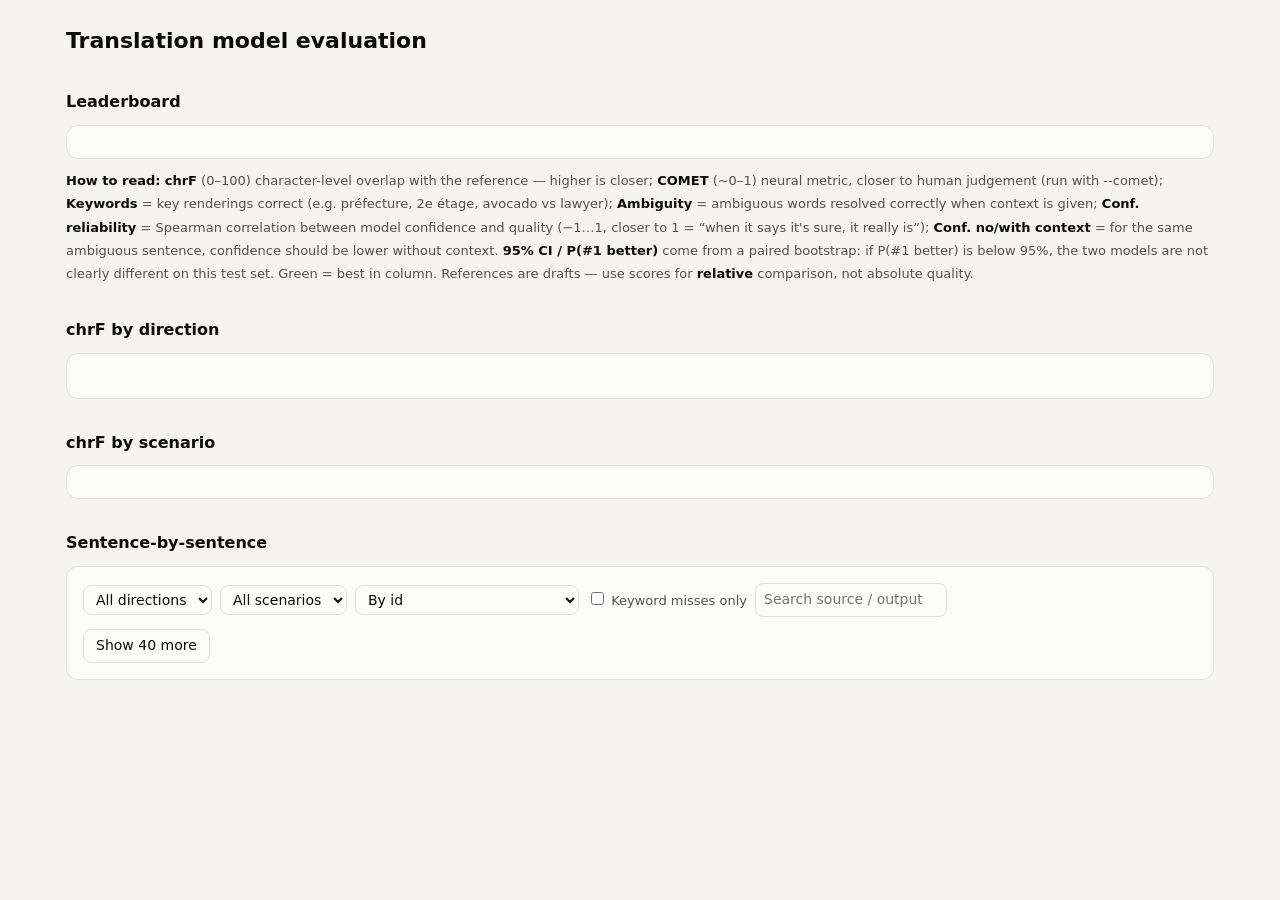
<file: scripts/report_template.html>
<!doctype html>
<html lang="en">
<head>
<meta charset="utf-8">
<meta name="viewport" content="width=device-width, initial-scale=1">
<title>Translation Eval Report</title>
<style>
:root{
  color-scheme: light;
  --bg:#f5f4f0; --surface-1:#fcfcfb; --ink:#0b0b0b; --ink-2:#52514e; --muted:#85837d; --line:#e4e2dc; --grid:#ecebe6;
  --good:#17803f; --bad:#b42318; --best:#e3f6ea;
  --s1:#2a78d6; --s2:#eb6834; --s3:#1baf7a; --s4:#eda100; --s5:#e87ba4; --s6:#008300; --s7:#6250d6; --s8:#e34948;
  --heat:42,120,214;
}
@media (prefers-color-scheme: dark){
  :root:where(:not([data-theme="light"])){
    color-scheme: dark;
    --bg:#111110; --surface-1:#1a1a19; --ink:#f0efec; --ink-2:#c3c2b7; --muted:#8f8d86; --line:#2d2c2a; --grid:#262523;
    --good:#6fd69a; --bad:#ff8f84; --best:#173826;
    --s1:#3987e5; --s2:#d95926; --s3:#199e70; --s4:#c98500; --s5:#d55181; --s6:#008300; --s7:#9085e9; --s8:#e66767;
    --heat:57,135,229;
  }
}
:root[data-theme="dark"]{
  color-scheme: dark;
  --bg:#111110; --surface-1:#1a1a19; --ink:#f0efec; --ink-2:#c3c2b7; --muted:#8f8d86; --line:#2d2c2a; --grid:#262523;
  --good:#6fd69a; --bad:#ff8f84; --best:#173826;
  --s1:#3987e5; --s2:#d95926; --s3:#199e70; --s4:#c98500; --s5:#d55181; --s6:#008300; --s7:#9085e9; --s8:#e66767;
  --heat:57,135,229;
}
*{box-sizing:border-box}
body{margin:0;background:var(--bg);color:var(--ink);font:14px/1.55 "Segoe UI","Microsoft YaHei UI","PingFang SC",system-ui,sans-serif}
.wrap{max-width:1180px;margin:0 auto;padding:24px 16px 60px}
h1{font-size:22px;margin:0 0 4px}
h2{font-size:16px;margin:32px 0 10px}
.sub{color:var(--ink-2);font-size:13px}
.card{background:var(--surface-1);border:1px solid var(--line);border-radius:12px;padding:16px;overflow-x:auto}
table{border-collapse:collapse;width:100%;font-variant-numeric:tabular-nums}
th,td{padding:7px 10px;text-align:right;border-bottom:1px solid var(--grid);white-space:nowrap}
th{font-weight:600;color:var(--ink-2);font-size:12.5px;cursor:pointer;user-select:none;vertical-align:bottom}
th:first-child,td:first-child{text-align:left}
td.best{background:var(--best);font-weight:600}
.swatch{display:inline-block;width:10px;height:10px;border-radius:3px;margin-right:7px;vertical-align:0}
.legend{display:flex;flex-wrap:wrap;gap:6px 16px;margin-bottom:12px;font-size:12.5px;color:var(--ink-2)}
.bars{display:grid;grid-template-columns:repeat(auto-fit,minmax(230px,1fr));gap:18px}
.bgroup h3{font-size:13px;margin:0 0 8px;color:var(--ink-2);font-weight:600}
.brow{display:grid;grid-template-columns:1fr 46px;align-items:center;gap:8px;height:20px;margin-bottom:2px}
.btrack{position:relative;height:12px}
.bfill{position:absolute;left:0;top:0;bottom:0;border-radius:0 4px 4px 0}
.bval{font-size:12px;color:var(--ink-2);text-align:right;font-variant-numeric:tabular-nums}
.brow:hover .bfill{filter:brightness(1.12)}
.heat td{text-align:center;min-width:70px}
.help{font-size:13px;color:var(--ink-2);line-height:1.8}
.help b{color:var(--ink)}
.filters{display:flex;flex-wrap:wrap;gap:8px;margin-bottom:12px;align-items:center}
.filters select,.filters input{font:inherit;color:inherit;background:var(--surface-1);border:1px solid var(--line);border-radius:8px;padding:5px 8px}
.item{border-top:1px solid var(--line);padding:12px 0}
.item:first-child{border-top:0}
.ihead{display:flex;gap:8px;align-items:baseline;flex-wrap:wrap}
.iid{font-size:12px;color:var(--muted)}
.isrc{font-size:15px;font-weight:500}
.iref{color:var(--ink-2);font-size:13px}
.ictx{color:var(--muted);font-size:12.5px;margin:2px 0}
.hyps{display:grid;grid-template-columns:max-content 1fr max-content max-content max-content;gap:3px 12px;margin-top:6px;align-items:baseline;font-size:13.5px}
.hm{color:var(--ink-2);font-size:12px;white-space:nowrap}
.num{font-variant-numeric:tabular-nums;color:var(--ink-2);font-size:12px;text-align:right}
.ok{color:var(--good);font-weight:700}.ng{color:var(--bad);font-weight:700}
.badge{display:inline-block;font-size:11.5px;padding:0 6px;border-radius:999px;font-weight:600;font-variant-numeric:tabular-nums}
.badge.hi{background:#e3f6ea;color:#17803f}.badge.mid{background:#fff3d6;color:#9a6200}.badge.lo{background:#fde4e1;color:#b42318}.badge.na{background:#eceae4;color:#6e6e73}
.more{margin-top:10px}
button{font:inherit;color:inherit;background:var(--surface-1);border:1px solid var(--line);border-radius:8px;padding:5px 12px;cursor:pointer}
#tip{position:fixed;pointer-events:none;background:#222;color:#fff;font-size:12px;padding:5px 8px;border-radius:6px;opacity:0;transition:opacity .1s;z-index:9}
@media (max-width:640px){ .hyps{grid-template-columns:1fr} .hm{margin-top:6px} }
</style>
</head>
<body>
<div class="wrap">
  <h1>Translation model evaluation</h1>
  <div class="sub" id="meta"></div>

  <h2>Leaderboard</h2>
  <div class="card"><table id="lb"></table></div>
  <div class="help" style="margin-top:10px">
    <b>How to read:</b>
    <b>chrF</b> (0–100) character-level overlap with the reference — higher is closer;
    <b>COMET</b> (~0–1) neural metric, closer to human judgement (run with --comet);
    <b>Keywords</b> = key renderings correct (e.g. préfecture, 2e étage, avocado vs lawyer);
    <b>Ambiguity</b> = ambiguous words resolved correctly when context is given;
    <b>Conf. reliability</b> = Spearman correlation between model confidence and quality (−1…1, closer to 1 = “when it says it's sure, it really is”);
    <b>Conf. no/with context</b> = for the same ambiguous sentence, confidence should be lower without context.
    <b>95% CI / P(#1 better)</b> come from a paired bootstrap: if P(#1 better) is below 95%, the two models are not clearly different on this test set.
    Green = best in column. References are drafts — use scores for <b>relative</b> comparison, not absolute quality.
  </div>

  <h2>chrF by direction</h2>
  <div class="card"><div class="legend" id="legend"></div><div class="bars" id="bars"></div></div>

  <h2>chrF by scenario</h2>
  <div class="card"><table class="heat" id="heat"></table></div>

  <h2>Sentence-by-sentence</h2>
  <div class="card">
    <div class="filters">
      <select id="fDir"><option value="">All directions</option></select>
      <select id="fCat"><option value="">All scenarios</option></select>
      <select id="fSort">
        <option value="id">By id</option>
        <option value="spread">Largest disagreement first</option>
        <option value="worst">Lowest average score first</option>
      </select>
      <label class="sub"><input type="checkbox" id="fMiss"> Keyword misses only</label>
      <input id="fQ" placeholder="Search source / output">
      <span class="sub" id="fCount"></span>
    </div>
    <div id="items"></div>
    <div class="more"><button id="moreBtn">Show 40 more</button></div>
  </div>
</div>
<div id="tip"></div>
<script>
const DATA = /*__DATA__*/null;
const $ = s => document.querySelector(s);
const esc = s => String(s ?? '').replace(/[&<>"']/g, c => ({'&':'&amp;','<':'&lt;','>':'&gt;','"':'&quot;',"'":'&#39;'}[c]));
const CAT = {interview:'Interview', work:'Workplace', daily:'Daily life', street:'Street', slang:'Slang/memes', asr:'ASR noise', ambiguity:'Ambiguity', english:'English'};
const models = DATA.summaries.map(s => s.model);
const color = m => `var(--s${(DATA.meta.models.indexOf(m) % 8) + 1})`;   // colour follows the model, never its rank
const short = m => m.replace('hf.co/tencent/', '').replace('-GGUF', '');
const f = (v, d=1) => v == null ? '—' : (+v).toFixed(d);
const pct = v => v == null ? '—' : Math.round(v*100) + '%';
const cls = v => v == null ? 'na' : v >= .8 ? 'hi' : v >= .6 ? 'mid' : 'lo';

$('#meta').textContent = (DATA.meta.rescore_of ? `Rescored from run ${DATA.meta.rescore_of} · ` : '') + `${DATA.meta.time} · test set ${DATA.meta.testset} (${DATA.meta.testset_hash}) · ${DATA.meta.n_items} sentences × ${models.length} models · glossary ${DATA.meta.glossary?'on':'off'}`;

/* ---------- leaderboard ---------- */
const COLS = [
  ['model','Model',null], ['chrf_avg','chrF',1,1], ['chrf_ci','95% CI',0,0,'ci'], ['p_best_better','P(#1 better)',0,0,'pct'], ['comet_avg','COMET',3,1], ['keyword_acc','Keywords',0,1,'pct'],
  ['ambiguity_ctx_acc','Ambiguity',0,1,'pct'], ['conf_vs_chrf','Conf. reliability',2,1],
  ['conf_amb_no_ctx','Conf. no ctx',0,0,'pct'], ['conf_amb_ctx','Conf. with ctx',0,0,'pct'],
  ['first_token_s','First token (s)',2,-1], ['latency_s','Mean (s)',2,-1], ['latency_p90_s','P90 (s)',2,-1], ['errors','Errors',0,-1],
];
let sortKey = 'chrf_avg', sortDir = -1;
function drawLB(){
  const rows = [...DATA.summaries].sort((a,b) => ((a[sortKey] ?? -1e9) - (b[sortKey] ?? -1e9)) * sortDir);
  const best = {};
  for (const [k,, , dir] of COLS){ if (!dir) continue;
    const vals = DATA.summaries.map(s => s[k]).filter(v => v != null); if (!vals.length) continue;
    best[k] = dir > 0 ? Math.max(...vals) : Math.min(...vals); }
  let h = '<tr>' + COLS.map(([k,l]) => `<th data-k="${k}">${l}${sortKey===k?(sortDir<0?' ↓':' ↑'):''}</th>`).join('') + '</tr>';
  for (const s of rows){
    h += '<tr>' + COLS.map(([k,, d, dir, fmt]) => {
      if (k === 'model') return `<td><span class="swatch" style="background:${color(s.model)}"></span>${esc(short(s.model))} <span class="sub">${esc(s.style)}</span></td>`;
      const v = s[k]; const isBest = dir && v != null && v === best[k] && models.length > 1;
      if (fmt === 'ci') return `<td>${s.chrf_ci_low == null ? '—' : f(s.chrf_ci_low) + '–' + f(s.chrf_ci_high)}</td>`;
      return `<td class="${isBest?'best':''}">${fmt==='pct' ? pct(v) : f(v, d)}</td>`;
    }).join('') + '</tr>';
  }
  $('#lb').innerHTML = h;
  $('#lb').querySelectorAll('th').forEach(th => th.onclick = () => {
    const k = th.dataset.k; if (k === sortKey) sortDir *= -1; else { sortKey = k; sortDir = -1; } drawLB(); });
}
drawLB();

/* ---------- bars by direction ---------- */
const tip = $('#tip');
function showTip(e, html){ tip.innerHTML = html; tip.style.opacity = 1; tip.style.left = (e.clientX + 12) + 'px'; tip.style.top = (e.clientY + 12) + 'px'; }
$('#legend').innerHTML = DATA.meta.models.filter(m => models.includes(m)).map(m => `<span><span class="swatch" style="background:${color(m)}"></span>${esc(short(m))}</span>`).join('');
const DIRS = [['fr_zh','FR → ZH'],['zh_fr','ZH → FR'],['en_zh','EN → ZH'],['zh_en','ZH → EN']];
let bh = '';
for (const [k, label] of DIRS){
  const vals = DATA.summaries.map(s => [s.model, s['chrf_'+k]]).filter(x => x[1] != null);
  if (!vals.length) continue;
  bh += `<div class="bgroup"><h3>${label}</h3>`;
  for (const m of DATA.meta.models){ const x = vals.find(v => v[0] === m); if (!x) continue;
    bh += `<div class="brow" data-tip="${esc(short(m))}: chrF ${f(x[1])}"><div class="btrack"><div class="bfill" style="width:${Math.max(1, x[1])}%;background:${color(m)}"></div></div><div class="bval">${f(x[1])}</div></div>`; }
  bh += '</div>';
}
$('#bars').innerHTML = bh;
document.querySelectorAll('[data-tip]').forEach(el => { el.onmousemove = e => showTip(e, el.dataset.tip); el.onmouseleave = () => tip.style.opacity = 0; });

/* ---------- scenario heat table ---------- */
const cats = [...new Set(DATA.rows.map(r => r.cat))];
let hh = '<tr><th>Model</th>' + cats.map(c => `<th>${CAT[c]||c}</th>`).join('') + '</tr>';
const allv = DATA.summaries.flatMap(s => cats.map(c => s['chrf_cat_'+c])).filter(v => v != null);
const lo = Math.min(...allv), hi = Math.max(...allv);
for (const s of DATA.summaries){
  hh += `<tr><td><span class="swatch" style="background:${color(s.model)}"></span>${esc(short(s.model))}</td>` + cats.map(c => {
    const v = s['chrf_cat_'+c]; const a = v == null ? 0 : 0.08 + 0.55 * (v - lo) / Math.max(1e-6, hi - lo);
    return `<td style="background:rgba(var(--heat),${a.toFixed(2)})">${f(v)}</td>`; }).join('') + '</tr>';
}
$('#heat').innerHTML = hh;

/* ---------- sentence explorer ---------- */
const byId = {};
for (const r of DATA.rows){ (byId[r.id] = byId[r.id] || {id:r.id, cat:r.cat, dir:r.dir, src:r.src, ref:r.ref, group:r.group, with_context:r.with_context, hyps:{}}).hyps[r.model] = r; }
const items = Object.values(byId);
for (const it of items){
  const sc = Object.values(it.hyps).map(h => h.chrf);
  it.avg = sc.reduce((a,b)=>a+b,0) / sc.length;
  it.spread = Math.max(...sc) - Math.min(...sc);
  it.miss = Object.values(it.hyps).some(h => h.hit === false);
}
for (const d of [...new Set(items.map(i => i.dir))]) $('#fDir').add(new Option(d, d));
for (const c of cats) $('#fCat').add(new Option(CAT[c]||c, c));
let shown = 40;
function drawItems(){
  const d = $('#fDir').value, c = $('#fCat').value, q = $('#fQ').value.trim().toLowerCase(), miss = $('#fMiss').checked;
  let list = items.filter(i => (!d || i.dir === d) && (!c || i.cat === c) && (!miss || i.miss) &&
    (!q || (i.src + ' ' + i.ref + ' ' + Object.values(i.hyps).map(h => h.hyp).join(' ')).toLowerCase().includes(q)));
  const s = $('#fSort').value;
  if (s === 'spread') list.sort((a,b) => b.spread - a.spread);
  if (s === 'worst') list.sort((a,b) => a.avg - b.avg);
  $('#fCount').textContent = `${list.length} sentences`;
  $('#items').innerHTML = list.slice(0, shown).map(it => {
    const ctx = (DATA.rows.find(r => r.id === it.id) || {}).with_context;
    const ctxLine = it.cat === 'ambiguity' ? `<div class="ictx">${ctx ? 'with context' : '⚠ no context (confidence should be lower)'}</div>` : '';
    const hy = DATA.meta.models.filter(m => it.hyps[m]).map(m => { const h = it.hyps[m];
      return `<div class="hm"><span class="swatch" style="background:${color(m)}"></span>${esc(short(m))}</div>
        <div>${esc(h.hyp || ('✗ ' + (h.error||'')))}</div>
        <div class="num">chrF ${f(h.chrf,0)}</div>
        <div><span class="badge ${cls(h.conf)}" title="Model confidence">${pct(h.conf)}</span></div>
        <div>${h.hit === true ? '<span class="ok" title="Key rendering correct">✓</span>' : h.hit === false ? '<span class="ng" title="Key rendering wrong">✗</span>' : ''}</div>`; }).join('');
    return `<div class="item"><div class="ihead"><span class="iid">${esc(it.id)} · ${CAT[it.cat]||it.cat} · ${esc(it.dir)}</span></div>
      <div class="isrc">${esc(it.src)}</div>${ctxLine}<div class="iref">Reference: ${esc(it.ref)}</div><div class="hyps">${hy}</div></div>`;
  }).join('');
  $('#moreBtn').style.display = list.length > shown ? '' : 'none';
}
['fDir','fCat','fSort','fMiss'].forEach(id => $('#'+id).onchange = () => { shown = 40; drawItems(); });
$('#fQ').oninput = () => { shown = 40; drawItems(); };
$('#moreBtn').onclick = () => { shown += 40; drawItems(); };
drawItems();
</script>
</body>
</html>
</file>
